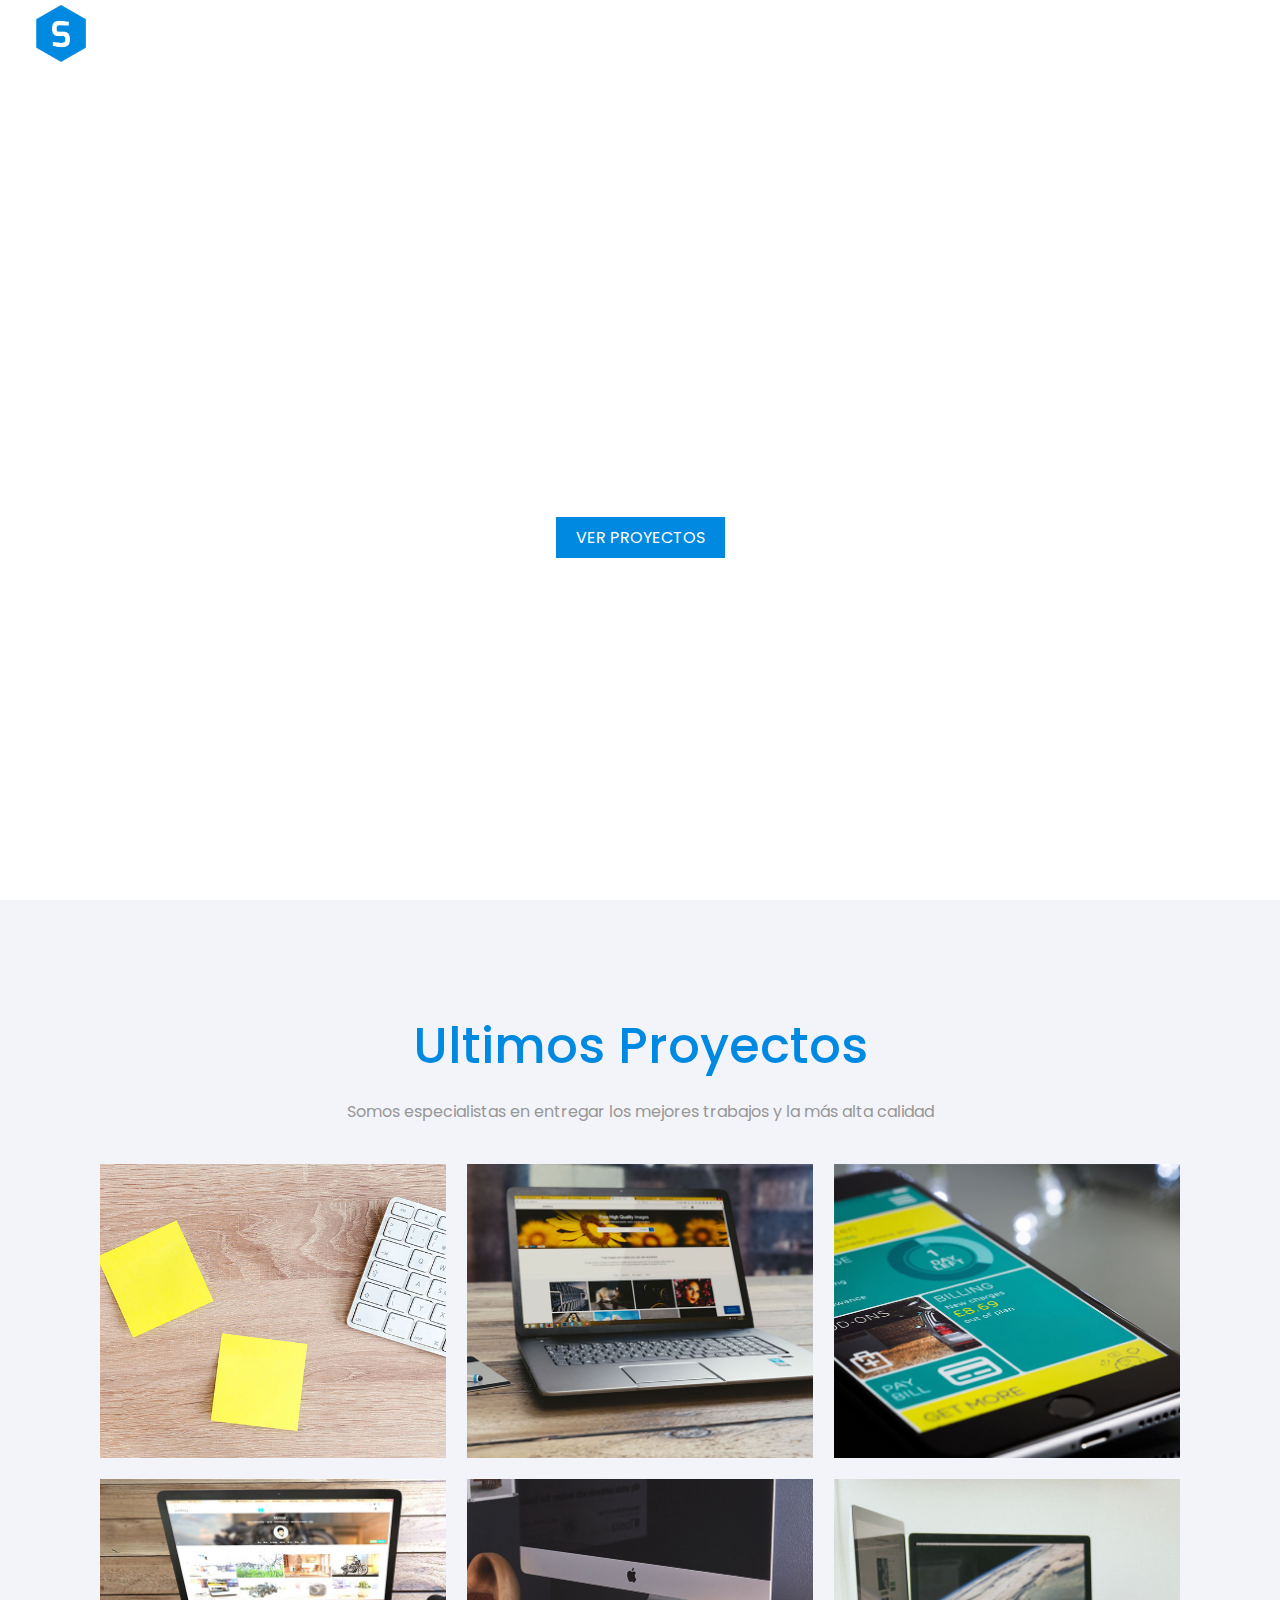
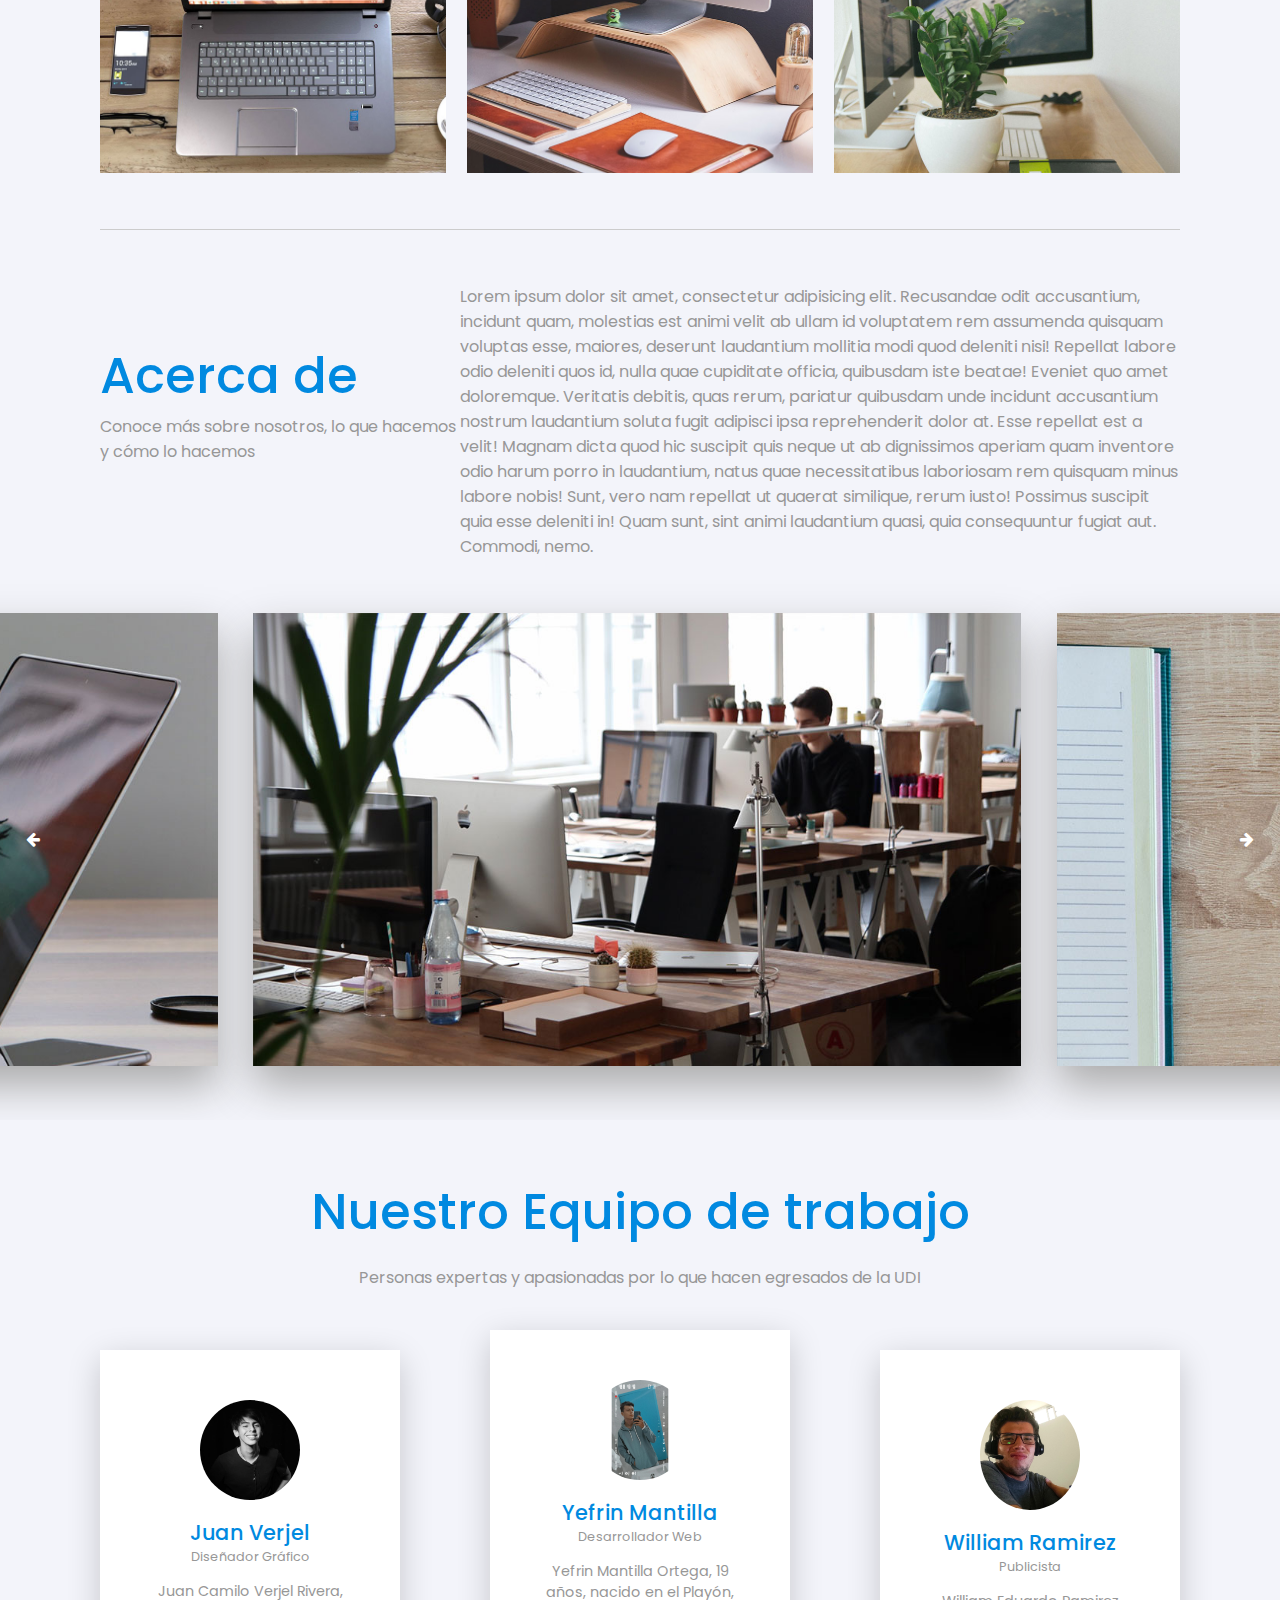
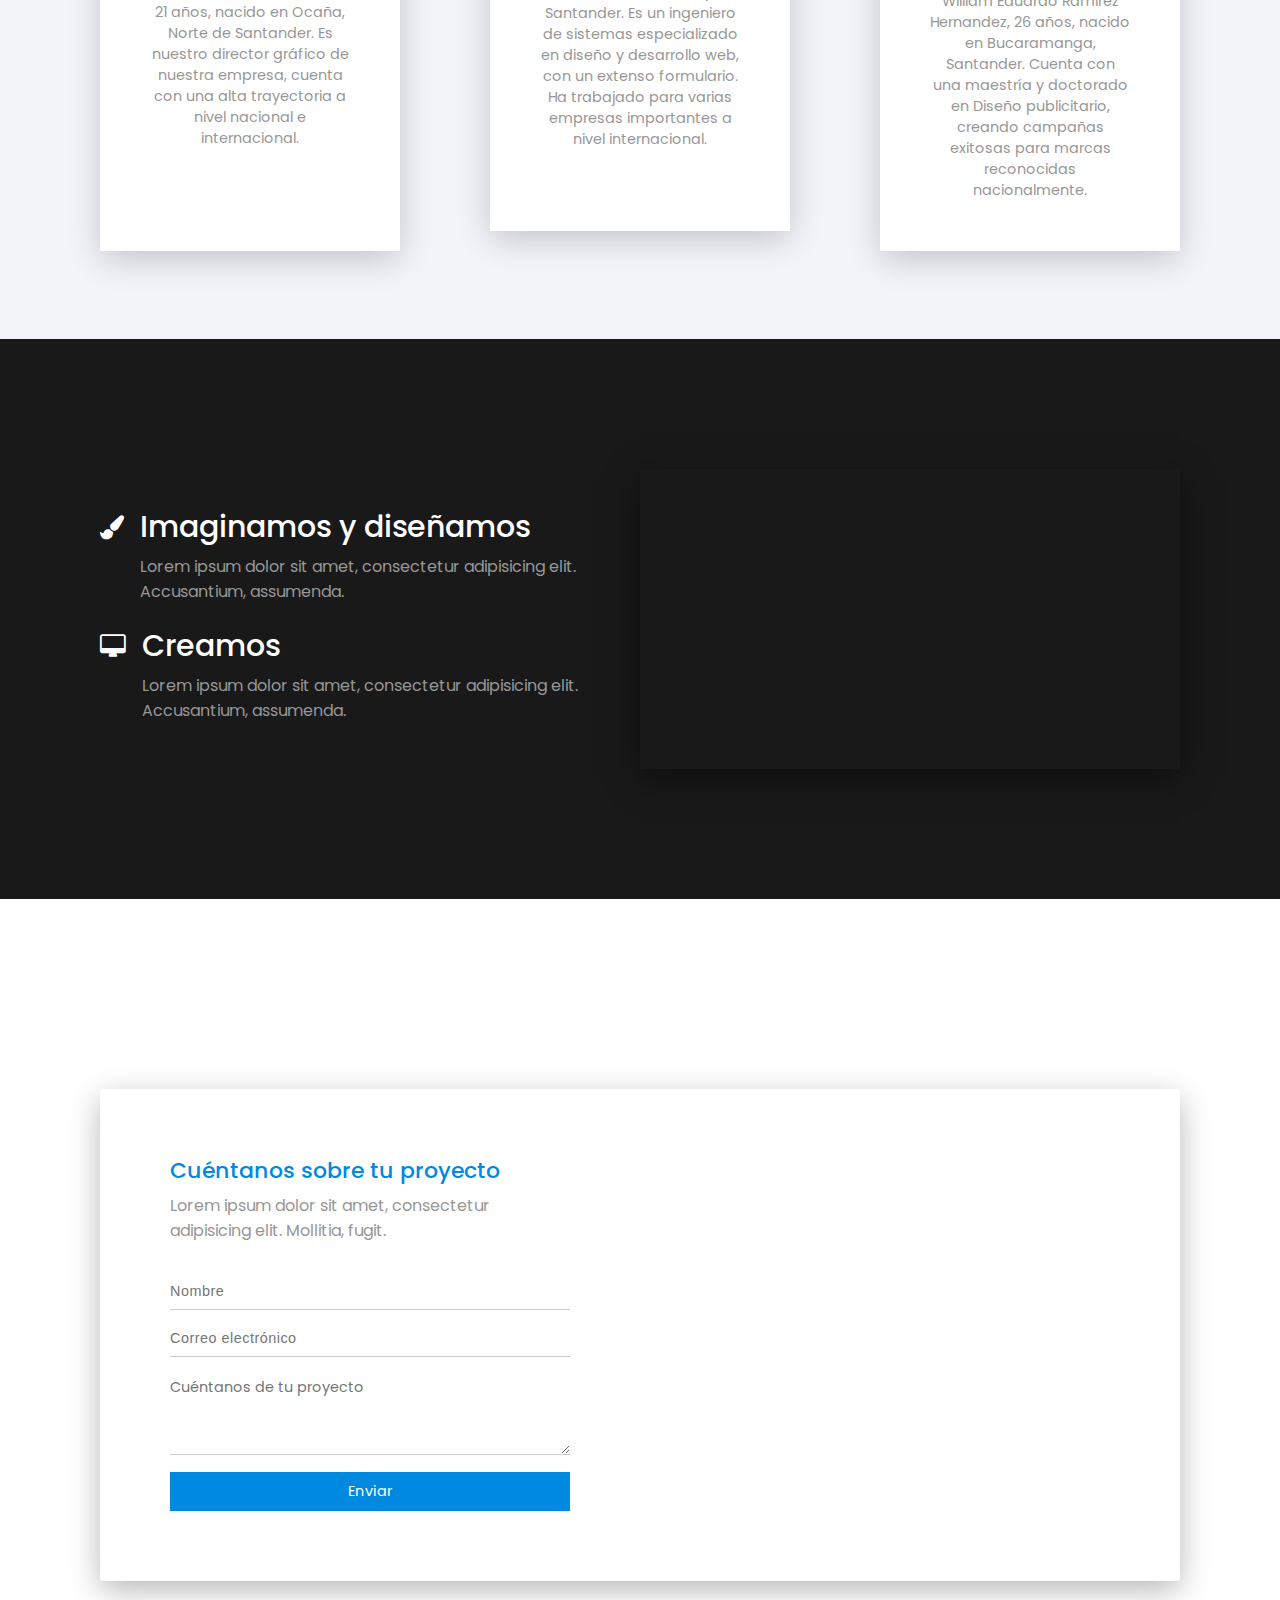
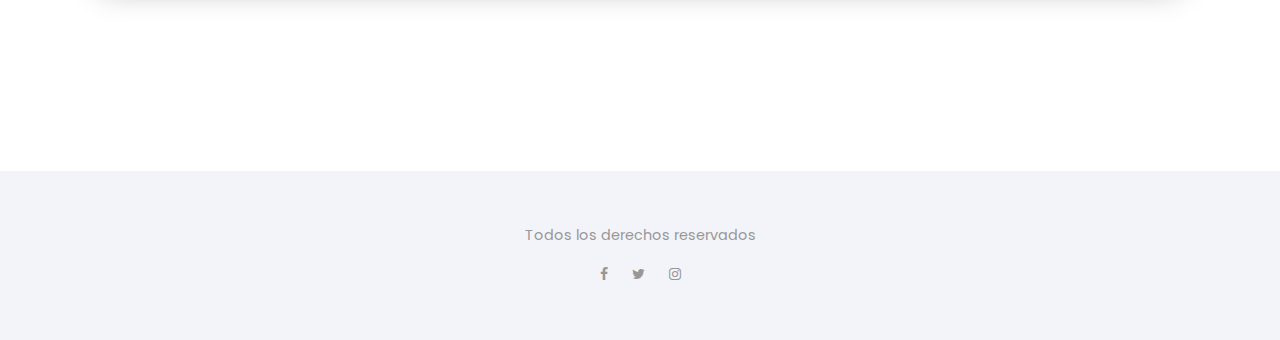
<file: index.html>
<!DOCTYPE html>
<html>
  <head>
    <meta charset="utf-8">
    <meta name="viewport" content="width=device-width, initial-scale=1.0, maximum-scale=1.0, minimum-scale=1.0, user-scalable=no">
    <title>MI PAGINA WEB</title>
    <link rel="stylesheet" href="css/font-awesome.min.css">
    <link href="https://fonts.googleapis.com/css?family=Poppins:300,400,500,700" rel="stylesheet">
    <link rel="stylesheet" href="css/main.css">
  </head>
  <body>

    <!-- Boton "Volver Arriba" -->
    <div class="btn-volver-arriba" id="btnVolverArriba">
      <a href="#" class="volver-arriba">
        <i class="fa fa-arrow-up" aria-hidden="true"></i>
      </a>
    </div>

    <!-- Encabezado -->
    <header>
      <!-- Versión móvil -->
      <div class="menu-mobile">
        <div class="barra">
          <a href="#" class="logo">
            <img src="img/logotipo.png" alt="Logo S - Design Studio">
          </a>
          <a href="#" id="btnMenu">
            <i class="fa fa-bars" aria-hidden="true"></i>
          </a>
        </div>
        <nav class="menu-principal">
          <a href="#" class="volver-arriba">INICIO</a>
          <a href="#proyectos" class="scroll-suave">PROYECTOS</a>
          <a href="#acercaDe" class="scroll-acercaDe">ACERCA DE</a>
          <a href="#equipo" class="scroll-equipo">NUESTRO EQUIPO</a>
          <a href="#contacto" class="scroll-suave">CONTACTO</a>
        </nav>
      </div>

      <!-- Versión escritorio -->
      <div class="menu-bar-pc">

        <a href="#" class="logo">
          <img src="img/logotipo.png" alt="Logo S - Design Studio">
        </a>

        <nav class="menu-principal">
          <a href="#" class="volver-arriba">INICIO</a>
          <a href="#proyectos" class="scroll-suave">PROYECTOS</a>
          <a href="#acercaDe" class="scroll-acercaDe">ACERCA DE</a>
          <a href="#equipo" class="scroll-equipo">NUESTRO EQUIPO</a>
          <a href="#contacto" class="scroll-suave">CONTACTO</a>
        </nav>

        <div class="top-redes">
          <a href="#">
            <i class="fa fa-facebook" aria-hidden="true"></i>
          </a>
          <a href="#">
            <i class="fa fa-twitter" aria-hidden="true"></i>
          </a>
          <a href="#">
            <i class="fa fa-instagram" aria-hidden="true"></i>
          </a>
        </div>

      </div>
    </header>

    <div class="fixed-header" id="fixedHeader">
      <a href="#"  class="logo">
        <img src="img/logotipo.png" alt="Logo S - Design Studio">
      </a>
      <nav class="menu-principal">
        <a href="#" class="volver-arriba">INICIO</a>
        <a href="#proyectos" class="scroll-suave">PROYECTOS</a>
        <a href="#acercaDe" class="scroll-acercaDe">ACERCA DE</a>
        <a href="#equipo" class="scroll-equipo">NUESTRO EQUIPO</a>
        <a href="#contacto" class="scroll-suave">CONTACTO</a>
      </nav>
      <div class="top-redes">
        <a href="#">
          <i class="fa fa-facebook" aria-hidden="true"></i>
        </a>
        <a href="#">
          <i class="fa fa-twitter" aria-hidden="true"></i>
        </a>
        <a href="#">
          <i class="fa fa-instagram" aria-hidden="true"></i>
        </a>
      </div>
    </div>

    <!-- Main -->
    <section class="main">
      <!-- Banner Principal -->
      <section class="banner-principal">
        <div class="banner" id="banner"></div>
        <div class="texto-banner">
          <h2>Siempre Innovando</h2>
          <h1>ESTUDIO DE DISEÑO</h1>
          <a href="#proyectos" class="scroll-suave">VER PROYECTOS</a>
        </div>
      </section>

      <!-- Proyectos -->
      <section class="proyectos" id="proyectos">
        <div class="contenedor">
          <div class="titulo-seccion">
            <h2>Ultimos Proyectos</h2>
            <p>Somos especialistas en entregar los mejores trabajos y la más alta calidad</p>
          </div>
          <div class="galeria-proyectos">
            <div class="proyecto">
              <img src="img/proyecto1.jpg" alt="Proyecto" class="imagen-proyecto">
            </div>
            <div class="proyecto">
              <img src="img/proyecto2.jpg" alt="Proyecto" class="imagen-proyecto">
            </div>
            <div class="proyecto">
              <img src="img/proyecto3.jpg" alt="Proyecto" class="imagen-proyecto">
            </div>
            <div class="proyecto">
              <img src="img/proyecto4.jpg" alt="Proyecto" class="imagen-proyecto">
            </div>
            <div class="proyecto">
              <img src="img/proyecto5.jpg" alt="Proyecto" class="imagen-proyecto">
            </div>
            <div class="proyecto">
              <img src="img/proyecto6.jpg" alt="Proyecto" class="imagen-proyecto">
            </div>
          </div>
        </div>
      </section>

      <!-- Acerca de -->
      <section class="acerca-de" id="acercaDe">
        <div class="contenedor">
          <div class="titulo-seccion">
            <h2>Acerca de</h2>
            <p>Conoce más sobre nosotros, lo que hacemos y cómo lo hacemos</p>
          </div>
          <div class="texto-acerca-de">
            <p>Lorem ipsum dolor sit amet, consectetur adipisicing elit. Recusandae odit accusantium, incidunt quam, molestias est animi velit ab ullam id voluptatem rem assumenda quisquam voluptas esse, maiores, deserunt laudantium mollitia modi quod deleniti nisi! Repellat labore odio deleniti quos id, nulla quae cupiditate officia, quibusdam iste beatae! Eveniet quo amet doloremque. Veritatis debitis, quas rerum, pariatur quibusdam unde incidunt accusantium nostrum laudantium soluta fugit adipisci ipsa reprehenderit dolor at. Esse repellat est a velit! Magnam dicta quod hic suscipit quis neque ut ab dignissimos aperiam quam inventore odio harum porro in laudantium, natus quae necessitatibus laboriosam rem quisquam minus labore nobis! Sunt, vero nam repellat ut quaerat similique, rerum iusto! Possimus suscipit quia esse deleniti in! Quam sunt, sint animi laudantium quasi, quia consequuntur fugiat aut. Commodi, nemo.</p>
          </div>
        </div>
      </section>

      <!-- Slider -->
      <section class="contenedor-slider">
        <div class="slider" id="slider">
          <div class="slide">
            <img src="img/slide1.jpg" alt="Slide">
          </div>
          <div class="slide">
            <img src="img/slide2.jpg" alt="Slide">
          </div>
          <div class="slide">
            <img src="img/slide3.jpg" alt="Slide">
          </div>
          <div class="slide">
            <img src="img/slide4.jpg" alt="Slide">
          </div>
        </div>
        <div class="btn-anterior" id="btnAnterior">
          <i class="fa fa-arrow-left" aria-hidden="true"></i>
        </div>
        <div class="btn-siguiente" id="btnSiguiente">
          <i class="fa fa-arrow-right" aria-hidden="true"></i>
        </div>
      </section>

      <!-- Nuestro equipo -->
      <section class="nuestro-equipo" id="equipo">
        <div class="contenedor">
          <div class="titulo-seccion">
            <h2>Nuestro Equipo de trabajo</h2>
            <p>Personas expertas y apasionadas por lo que hacen egresados de la UDI</p>
          </div>
          <div class="equipo">
            <div class="persona-equipo">
              <div class="foto">
                <img src="img/foto1.jpeg" alt="Persona">
              </div>
              <div class="texto">
                <h3>Juan Verjel</h3>
                <h4>Diseñador Gráfico</h4>
                <p>Juan Camilo Verjel Rivera, 21 años, nacido en Ocaña, Norte de Santander.
                Es nuestro director gráfico de nuestra empresa, cuenta con una alta trayectoria a nivel nacional
              e internacional.</p>
              </div>
            </div>
            <div class="persona-equipo">
              <div class="foto">
                <img src="img/foto2.jpeg" alt="Persona">
              </div>
              <div class="texto">
                <h3>Yefrin Mantilla</h3>
                <h4>Desarrollador Web</h4>
                <p>Yefrin Mantilla Ortega,
                19 años, nacido en el Playón, Santander. Es un ingeniero de sistemas especializado en diseño y desarrollo web, con un extenso formulario. Ha trabajado para varias empresas importantes a nivel internacional.</p>
              </div>
            </div>

            <div class="persona-equipo">
              <div class="foto">
                <img src="img/foto3.jpeg" alt="Persona">
              </div>
              <div class="texto">
                <h3>William Ramirez</h3>
                <h4>Publicista</h4>
                <p>William Eduardo Ramirez Hernandez,
                26 años, nacido en Bucaramanga, Santander. Cuenta con una maestría y doctorado en Diseño publicitario, creando campañas exitosas para marcas reconocidas nacionalmente.</p>
              </div>
            </div>

          </div>
        </div>
      </section>

      <!-- Seccion Información extra -->
      <section class="info-extra">
        <div class="contenedor">
          <div class="info">

            <div class="contenido-info">
              <div class="icono-info">
                <i class="fa fa-paint-brush" aria-hidden="true"></i>
              </div>
              <div class="texto-info">
                <h4>Imaginamos y diseñamos</h4>
                <p>Lorem ipsum dolor sit amet, consectetur adipisicing elit. Accusantium, assumenda.</p>
              </div>
            </div>

            <div class="contenido-info">
              <div class="icono-info">
                <i class="fa fa-desktop" aria-hidden="true"></i>
              </div>
              <div class="texto-info">
                <h4>Creamos</h4>
                <p>Lorem ipsum dolor sit amet, consectetur adipisicing elit. Accusantium, assumenda.</p>
              </div>
            </div>

          </div>
          <div class="foto">
          </div>
        </div>
      </section>

      <!-- Contacto -->
      <div class="contacto" id="contacto" data-parallax="scroll" data-image-src="img/bg-contacto.jpg">
        <div class="contenedor">
          <div class="contenedor-formulario">
            <div class="formulario" id="formulario">
              <h2>Cuéntanos sobre tu proyecto</h2>
              <p>Lorem ipsum dolor sit amet, consectetur adipisicing elit. Mollitia, fugit.</p>
              <form>
                <div>
                  <input type="text" name="nombre" placeholder="Nombre" id="nombre">
                  <p class="error">Por favor escribe tu nombre</p>
                </div>
                <div>
                  <input type="email" name="email" placeholder="Correo electrónico" id="email">
                  <p class="error">Por favor escribe tu correo</p>
                </div>
                <div>
                  <textarea name="mensaje" placeholder="Cuéntanos de tu proyecto" id="mensaje"></textarea>
                  <p class="error">Por favor escribe tu mensaje</p>
                </div>
                <div>
                  <input type="submit" name="enviar" value="Enviar">
                </div>
              </form>
            </div>

            <div class="foto">

            </div>
          </div>
        </div>
      </div>

    </section>

    <!-- Pie de página -->
    <footer>
      <div class="copy">
        <p>Todos los derechos reservados</p>
      </div>
      <div class="footer-redes">
        <a href="#">
          <i class="fa fa-facebook" aria-hidden="true"></i>
        </a>
        <a href="#">
          <i class="fa fa-twitter" aria-hidden="true"></i>
        </a>
        <a href="#">
          <i class="fa fa-instagram" aria-hidden="true"></i>
        </a>
      </div>
    </footer>

    <script src="js/jquery.min.js"></script>
    <!-- <script src="js/banner.js"></script> -->
    <script src="js/stickyHeader.js"></script>
    <script src="js/scrollSuave.js"></script>
    <script src="js/modal.js"></script>
    <script src="js/slider.js"></script>
    <!-- <script src="js/bgParallax.js"></script> -->
    <script src="js/validacion.js"></script>
    <script src="js/menuMobile.js"></script>


    <script src="js/parallax.min.js"></script>
    <!-- Buscar:
    t(e).on("ready.px.parallax.data-api",function(){t('[data-parallax="scroll"]').parallax()})}

    Reemplazar por:
    t(function(){t('[data-parallax="scroll"]').parallax()})} -->
    <script src="js/prefixfree.min.js"></script>

  </body>
</html>
</file>
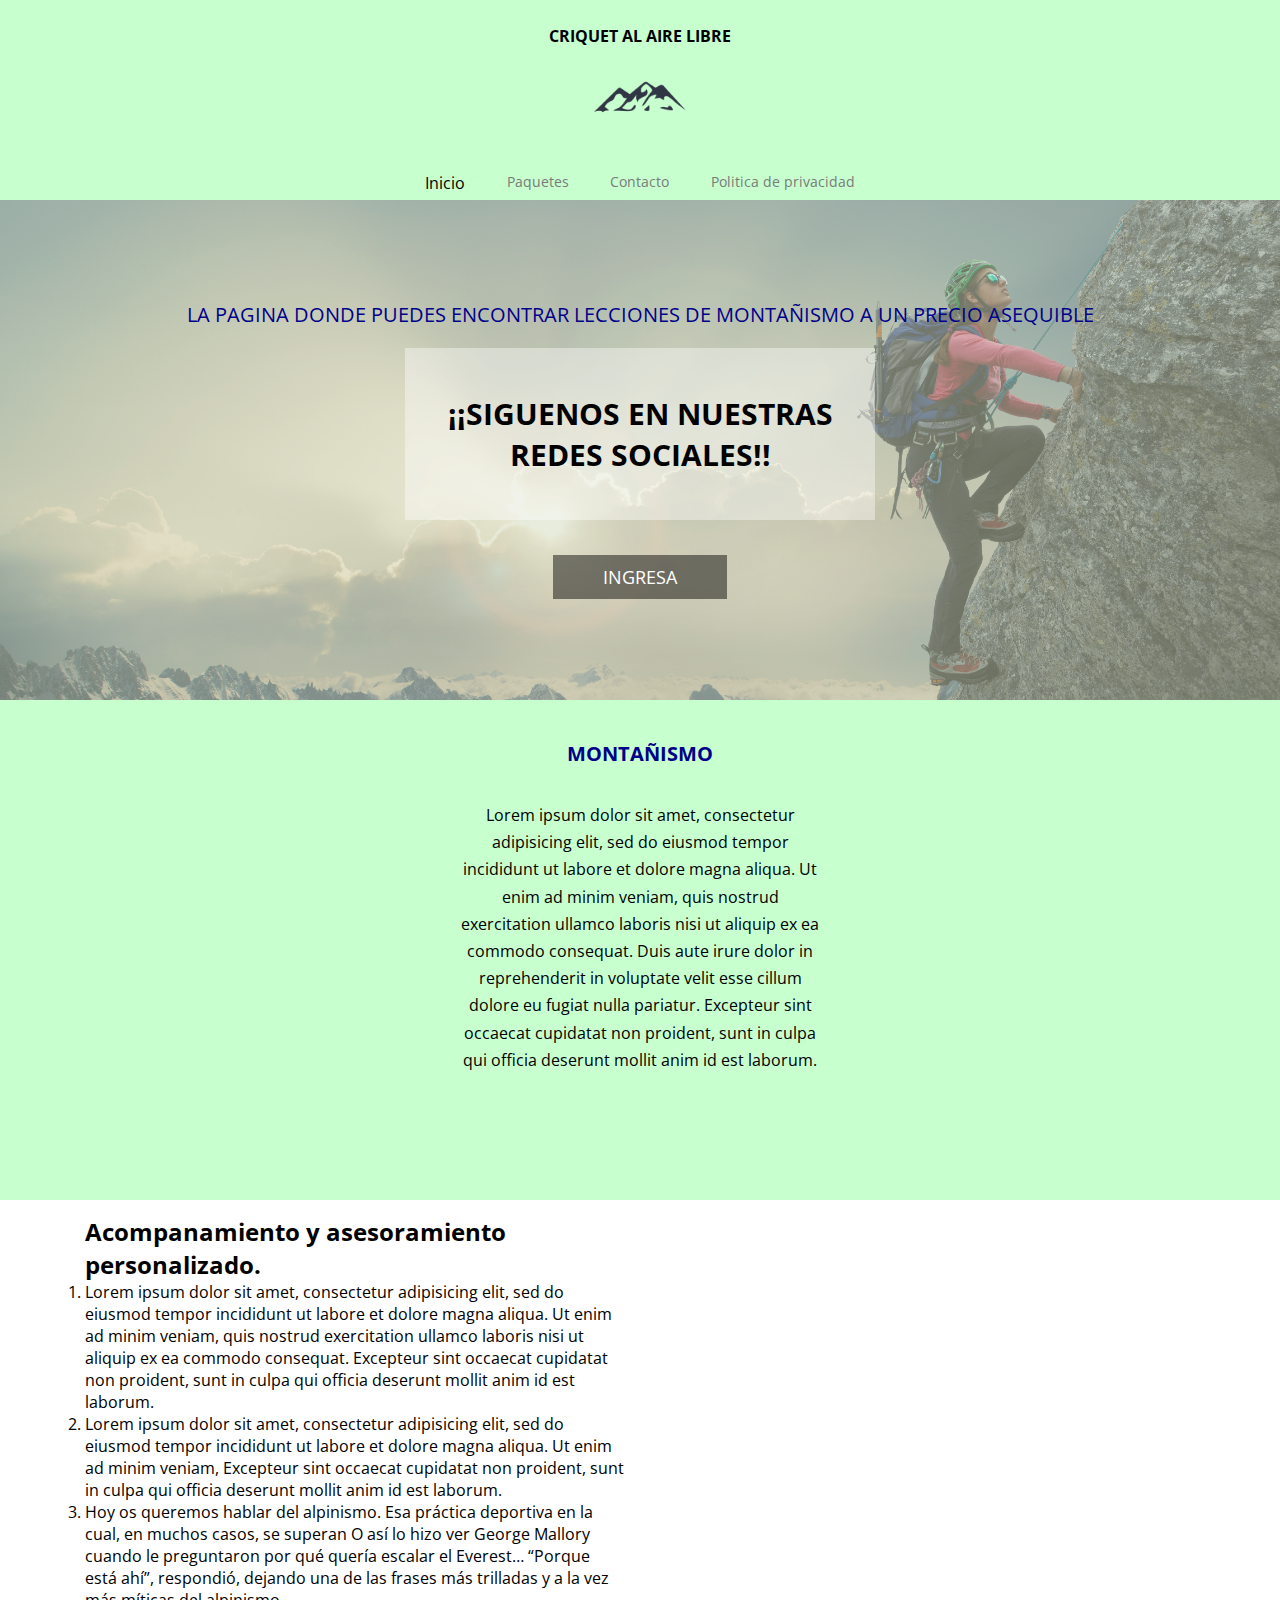
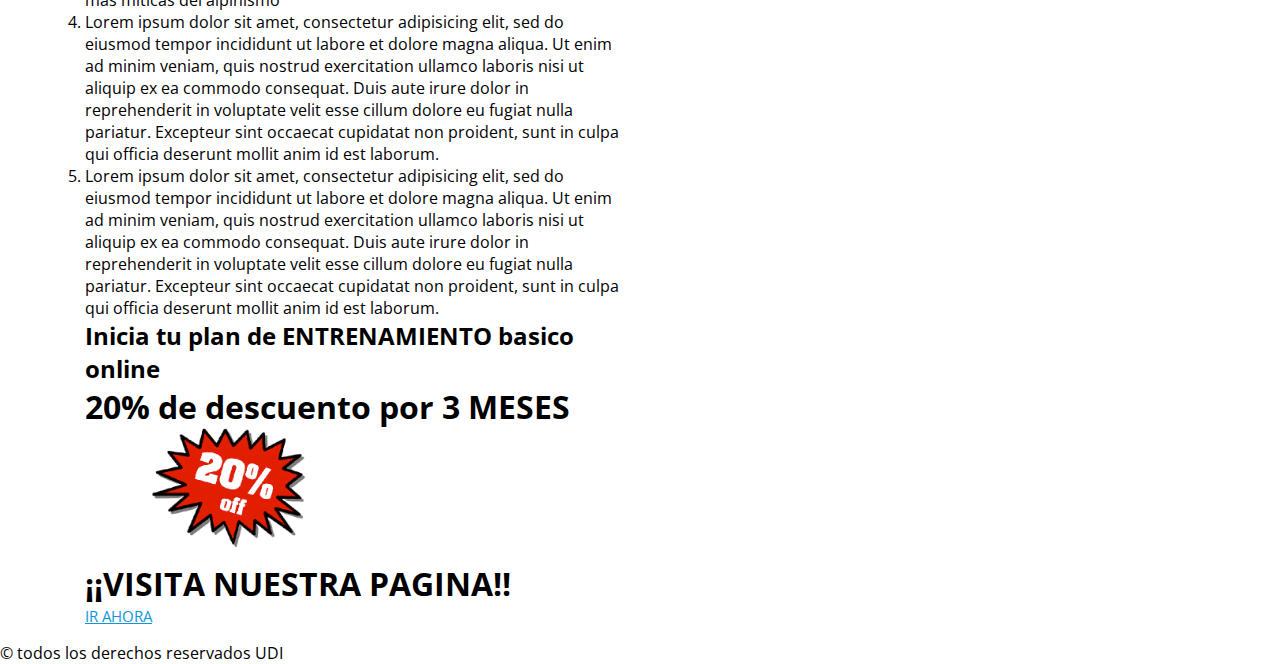
<file: parcial html/index.html>
<!DOCTYPE html>
<html>
  <head>
    <meta charset="utf-8">
    <meta name="viewport" content="width=device-width, initial-scale=1.0, maximum-scale=1.0, minimum-scale=1.0, user-scalable=no">
    <title>Mi sitio PARCIAL</title>
    <link href="https://fonts.googleapis.com/css?family=Open+Sans:400,700" rel="stylesheet">
    <link rel="stylesheet" href="css/estilos.css">
    <script type="text/javascript" src="js/prefixfree.min.js"></script>
  </head>
  <body>
    <!-- Encabezado -->
    <header>
      <div class="contenedor">
        <div class="logos">
          <h4>CRIQUET AL AIRE LIBRE</h4>
          <img src="img/logos.png" alt="logos">
        </div>
        <nav class="menu"
        <a href="#"> Inicio</a>
        <a href=Paquetes.html> Paquetes</a>
        <a href="Contacto.html"> Contacto</a>
        <a href="Politica de privacidad.html"> Politica de privacidad</a>

      </nav>
    </div>
  </header>

  <!-- Banner Principal -->
  <section class="banner">
    <div>
      <div class="contenedor llamada-accion">
        <p>la pagina donde puedes encontrar lecciones de MONTAÑISMO a un precio asequible</P>
          <h2>¡¡SIGUENOS EN NUESTRAS REDES SOCIALES!!</h2>
          <a href="#">INGRESA</a>
        </div>
      </div>
    </section>

    <!-- Seccion de Bienvenida -->
    <section class="Bienvenida">
      <div class="contenedor">
        <h3>MONTAÑISMO</h3>
        <p>Lorem ipsum dolor sit amet, consectetur adipisicing elit, sed do eiusmod tempor incididunt ut labore et dolore magna aliqua.
          Ut enim ad minim veniam, quis nostrud exercitation ullamco laboris nisi ut aliquip ex ea commodo consequat.
          Duis aute irure dolor in reprehenderit in voluptate velit esse cillum dolore eu fugiat nulla pariatur.
          Excepteur sint occaecat cupidatat non proident, sunt in culpa qui officia deserunt mollit anim id est laborum.</p>
        </div>
      </section>

      <!-- Seccion de asesoramiento -->
      <section class="Acompanamiento y asesoramiento personalizado.">
        <div class="contenedor">
        <div class="foto equipo">
        </div>
        <div class="conocenos">
          <h2>Acompanamiento y asesoramiento personalizado.</h2>
<ul>
  <ol>
     <li>Lorem ipsum dolor sit amet, consectetur adipisicing elit, sed do eiusmod tempor incididunt ut labore et dolore magna aliqua.
       Ut enim ad minim veniam, quis nostrud exercitation ullamco laboris nisi ut aliquip ex ea commodo consequat.

        Excepteur sint occaecat cupidatat non proident, sunt in culpa qui officia deserunt mollit anim id est laborum.
      </li>

     <li>Lorem ipsum dolor sit amet, consectetur adipisicing elit, sed do eiusmod tempor incididunt ut labore et dolore magna aliqua.
       Ut enim ad minim veniam,

        Excepteur sint occaecat cupidatat non proident, sunt in culpa qui officia deserunt mollit anim id est laborum.
      </li>

     <li>Hoy os queremos hablar del alpinismo. Esa práctica deportiva en la cual, en muchos casos,
       se superan

        O así lo hizo ver George Mallory cuando le preguntaron por qué quería escalar el Everest…
        “Porque está ahí”, respondió, dejando una de las frases más trilladas y a la vez más míticas del alpinismo
      </li>

     <li>Lorem ipsum dolor sit amet, consectetur adipisicing elit, sed do eiusmod tempor incididunt ut labore et dolore magna aliqua.
       Ut enim ad minim veniam, quis nostrud exercitation ullamco laboris nisi ut aliquip ex ea commodo consequat.
       Duis aute irure dolor in reprehenderit in voluptate velit esse cillum dolore eu fugiat nulla pariatur.
        Excepteur sint occaecat cupidatat non proident, sunt in culpa qui officia deserunt mollit anim id est laborum.
      </li>

     <li>Lorem ipsum dolor sit amet, consectetur adipisicing elit, sed do eiusmod tempor incididunt ut labore et dolore magna aliqua.
       Ut enim ad minim veniam, quis nostrud exercitation ullamco laboris nisi ut aliquip ex ea commodo consequat.
       Duis aute irure dolor in reprehenderit in voluptate velit esse cillum dolore eu fugiat nulla pariatur.
        Excepteur sint occaecat cupidatat non proident, sunt in culpa qui officia deserunt mollit anim id est laborum.</li>
</ul>
  <h2>Inicia tu plan de ENTRENAMIENTO basico online</h2>
  <h1>20% de descuento por 3 MESES</h1>
<img src="img/descuento.png" width="300" alt="descuento">
<h1>¡¡VISITA NUESTRA PAGINA!!</h1>
<a href="Paquetes.html">IR AHORA </a>
        </div>
      </div>
    </section>

            </div>
          </div>
        </div>
        <div class="bottom-footer">
          <p>&copy; todos los derechos reservados UDI</p>
        </div>
      </footer>








  </body>
</html>
</file>
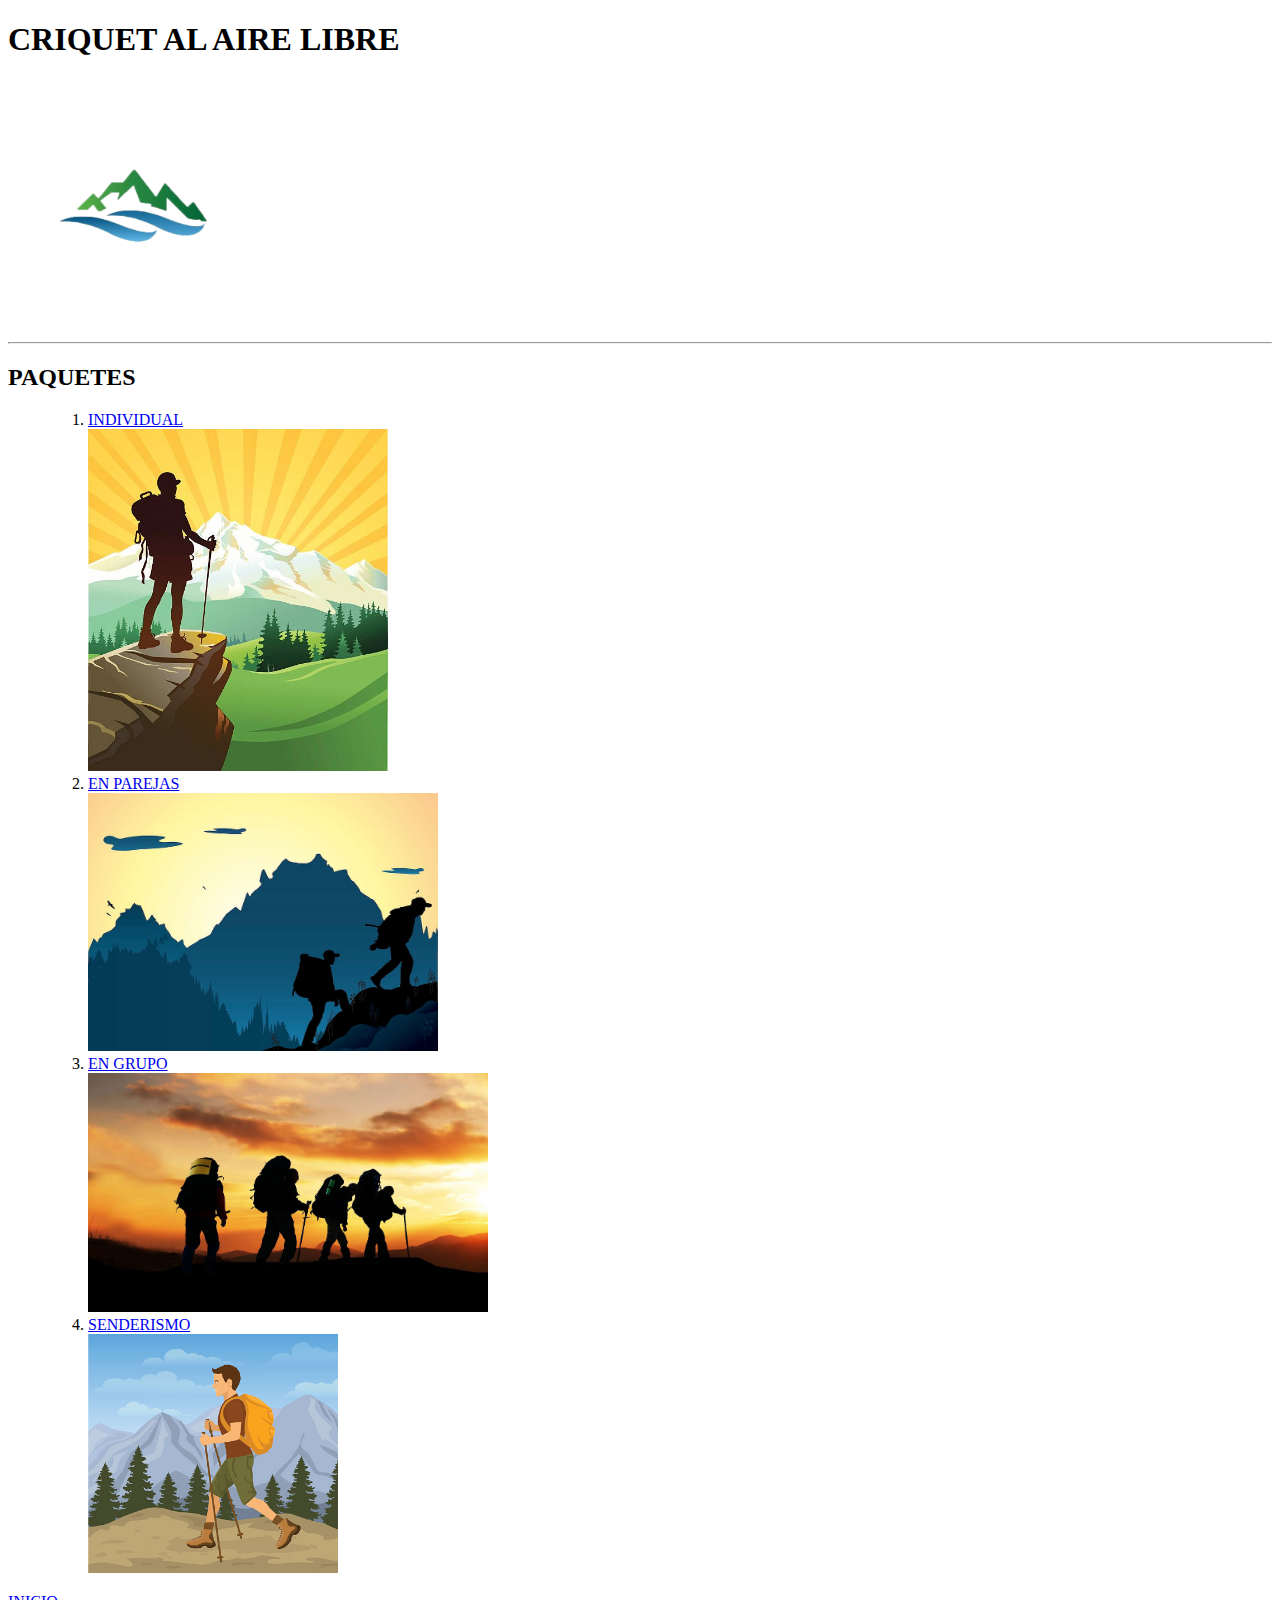
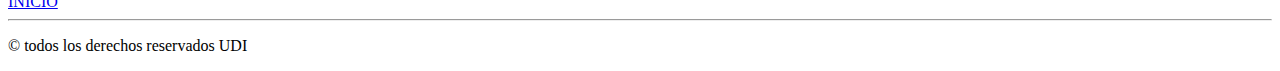
<file: LANDING PEICH/Paquetes.html>
<!DOCTYPE html>
<h1>CRIQUET AL AIRE LIBRE</h1>
<section class="Paquetes">
    <img src="img/logo.png" width="250" alt="logo">

  <div class="Paquetes">
    <hr>
    <h2>PAQUETES</h2>
     <ul>
       <ol>
       <li><a href="#">INDIVIDUAL</a></li>
       <img src="img/solo.jpg" width="300" alt="solo">

       <li><a href="#">EN PAREJAS</a></li>
       <img src="img/grupo.jpg" width="350" alt="logos">

       <li><a href="#">EN GRUPO</a></li>
       <img src="img/moar.jpg" width="400" alt="moar">

       <li> <a href="#">SENDERISMO</li>
       <img src="img/senderismo.jpg" width="250" alt="senderismo">
       </ol>
        </ul>
      </div>

    <a href="index.html">INICIO</a>

    <div class="bottom-footer">
      <hr>
       <p>&copy; todos los derechos reservados UDI</p>
     </div>

  </div>
</section>

</body>
</html>
</file>
<file: css/main.css>
*{
  margin: 0;
  padding: 0;
  box-sizing: border-box;
}

body{
  font-family: 'Poppins', sans-serif;
  font-size: 16px;
}

.contenedor{
  width: 90%;
  max-width: 1080px;
  margin: 0 auto;
}

.titulo-seccion{
  text-align: center;
  margin-bottom: 40px;
}

.titulo-seccion h2{
  color: #0089E0;
  font-size: 3.125rem;
  margin-bottom: 15px;
  font-weight: 500;
}

.titulo-seccion p{
  color: #979797;
  font-size: 1rem;
  font-weight: 400;
}

/*Boton Volver Arriba*/
.btn-volver-arriba{
  display: inline-block;
  width: 40px;
  height: 40px;
  background: rgba(0,0,0,0.5);
  border-radius: 30%;
  position: fixed;
  bottom: 20px;
  right: 20px;
  z-index: 99999;
  margin-right: -60px;
  transition: all .4s ease;
}

.btn-volver-arriba a{
  display: inline-block;
  width: 100%;
  height: 100%;
  border-radius: 30%;
  text-align: center;
}

.btn-volver-arriba a i{
  font-size: 1rem;
  color: #fff;
  line-height: 40px;
}

/* ------ ENCABEZADO ------ */

.menu-bar-pc{
  width: 100%;
  min-height: 68px;
  border-bottom: 1px solid rgba(255,255,255, 0.15);
  padding: 0 36px;
  background: transparent;
  display: flex;
  flex-direction: row;
  justify-content: space-between;
  align-items: center;
  position: relative;
  z-index: 100;
}

.logo{
  display: inline-block;
  width: 50px;
}

.logo img{
  width: 100%;
  vertical-align: top;
}

.menu-principal a, .top-redes a{
  display: inline-block;
  padding: 0 10px;
  color: #fff;
  text-decoration: none;
  font-weight: 500;
  font-size: 0.876rem;
  letter-spacing: 0;
  line-height: 1.5em;
  transition: all .3s ease;
}

.menu-principal a:last-child, .top-redes a:last-child{
  padding-right: 0;
}

.top-redes a i{
  font-size: 1rem;
}

.menu-principal a:hover, .top-redes a:hover{
  color: #0089E0;
}

.fixed-header{
  width: 100%;
  min-height: 68px;
  border-bottom: 1px solid rgba(204,204,204,0.5);
  padding: 0 36px;
  background: #fff;
  display: flex;
  flex-direction: row;
  justify-content: space-between;
  align-items: center;
  position: fixed;
  top: 0;
  z-index: 100;
  transition: all .4s ease;
  margin-top: -68px;
}

.fixed-header .menu-principal a, .fixed-header .top-redes a{
  color: #444444;
}

.fixed-header .menu-principal a:hover, .top-redes a:hover{
  color: #0089E0;
}

/*Mobile menu*/
.menu-mobile{
  display: none;
}

/* ------ MAIN ------ */

/*Banner principal*/

.main{
  width: 100%;
  margin-top: -68px;
}

.main .banner-principal{
  width: 100%;
  position: relative;
}

.main .banner-principal .banner{
  width: 100%;
  height: 100vh;
  background-image: url("http://design-studio2.surge.sh/css/../img/banner.jpg");
  background-repeat: no-repeat;
  background-position: center;
  background-size: cover;
  background-attachment: fixed;
}

.main .banner-principal .texto-banner{
  display: inline-block;
  width: 90%;
  position: absolute;
  top: 50%;
  left: 50%;
  transform: translate(-50%, -50%);
  text-align: center;
}

.main .banner-principal .texto-banner h2{
  font-weight: 300;
  color: #fff;
  margin-bottom: 20px;
}

.main .banner-principal .texto-banner h1{
  font-size: 6.0625rem;
  font-weight: 700;
  line-height: 90px;
  color: #fff;
  margin-bottom: 30px;
}

.main .banner-principal .texto-banner a{
  text-decoration: none;
  display: inline-block;
  padding: 8px 20px;
  background: #0089E0;
  color: #fff;
  transition: all .7s ease;
}

.main .banner-principal .texto-banner a:hover{
  background: #fff;
  color: #0089E0;
}

/*Proyectos*/

.main .proyectos{
  background: #F3F4FA;
  padding: 108px 0 54px 0;
}

.main .proyectos .galeria-proyectos{
  display: flex;
  flex-direction: row;
  flex-wrap: wrap;
  justify-content: space-between;
  padding-bottom: 34px;
  border-bottom: 1px solid #ccc;
}

.main .proyectos .galeria-proyectos .proyecto{
  width: 32%;
  margin-bottom: 2%;
  cursor: pointer;
}

.main .proyectos .galeria-proyectos .proyecto img{
  width: 100%;
  vertical-align: top;
}

/*Modal fotos proyectos*/
.modal{
  position: fixed;
  width: 100%;
  height: 100vh;
  top: 0;
  left: 0;
  background: rgba(0,0,0,0.8);
  z-index: 9999999999;

  display: flex;
  justify-content: center;
  align-items: center;
}

.modal img{
  width: 90%;
  max-width: 600px;
}

.modal .btn-cerrar{
  position: fixed;
  width: 50px;
  height: 50px;
  top: 20px;
  right: 20px;
  background: #0089E0;
  text-align: center;
  cursor: pointer;
}

.modal .btn-cerrar i{
  color: #fff;
  font-size: 1rem;
  line-height: 50px;
}

/*Acerca de*/

.main .acerca-de{
  background: #F3F4FA;
}

.main .acerca-de .contenedor{
  display: flex;
  flex-direction: row;
  flex-wrap: wrap;
  align-items: center;
}

.main .acerca-de .contenedor .titulo-seccion{
  width: 33.33%;
  text-align: left;
}

.main .acerca-de .contenedor .titulo-seccion h2{
  margin-bottom: 0;
}

.main .acerca-de .texto-acerca-de{
  width: 66.66%;
  text-align: left;
}

.main .acerca-de .texto-acerca-de p{
  color: #979797;
  font-size: 1rem;
  font-weight: 400;
}

/*Slider*/

.main .contenedor-slider{
  width: 100%;
  overflow: hidden;
  background: #F3F4FA;
  padding: 54px 0;
  position: relative;
}

.main .contenedor-slider .slider{
  width: 400%;
  display: flex;
}

.main .contenedor-slider .slider .slide{
  width: 15%;
  max-width: 950px;
  margin-right: 0.7%;
  box-shadow: 0px 20px 40px #aaa;
}

.main .contenedor-slider .slider .slide img{
  width: 100%;
  vertical-align: top;
}

.main .contenedor-slider .btn-anterior, .main .contenedor-slider .btn-siguiente{
  display: inline-block;
  cursor: pointer;
  position: absolute;
  top:50%;
  transform: translateY(-50%);
}

.main .contenedor-slider .btn-anterior{
  left: 2%;
}

.main .contenedor-slider .btn-siguiente{
  right: 2%;
}

.main .contenedor-slider .btn-anterior i, .main .contenedor-slider .btn-siguiente i{
  color: #fff;
}

.main .contenedor-slider .btn-anterior i:hover, .main .contenedor-slider .btn-siguiente i:hover{
  color: #0089E0;
}

/*Nuestro equipo*/

.main .nuestro-equipo{
  background: #F3F4FA;
  padding-top: 54px;
  padding-bottom: 108px;
}

.main .nuestro-equipo .equipo{
  display: flex;
  flex-direction: row;
  flex-wrap: wrap;
  justify-content: space-between;
}

.main .nuestro-equipo .equipo .persona-equipo{
  background: #fff;
  padding: 50px;
  width: 100%;
  max-width: 300px;
  box-shadow: 0px 9px 32px -1px rgba(0,0,0,0.2);
  text-align: center;
}

.main .nuestro-equipo .equipo .persona-equipo:first-child, .main .nuestro-equipo .equipo .persona-equipo:last-child{
  position: relative;
  top: 20px;
}

.main .nuestro-equipo .equipo .persona-equipo .foto{
  width: 50%;
  max-width: 100px;
  display: inline-block;
  margin-bottom: 10px;
}

.main .nuestro-equipo .equipo .persona-equipo .foto img{
  width: 100%;
  border-radius: 100%;
}

.main .nuestro-equipo .equipo .persona-equipo .texto h3{
  font-size: 1.3rem;
  font-weight: 500;
  color: #0089E0;
}

.main .nuestro-equipo .equipo .persona-equipo .texto h4{
  color: #979797;
  font-size: 0.8rem;
  font-weight: 400;
  margin-bottom: 15px;
}

.main .nuestro-equipo .equipo .persona-equipo .texto p{
  color: #979797;
  font-size: 0.9rem;
  font-weight: 400;
}

/*Sección información extra*/

.main .info-extra{
  background: #191919;
  padding: 130px 0;
}

.main .info-extra .contenedor{
  display: flex;
  flex-direction: row;
  flex-wrap: wrap;
  align-items: center;
}

.main .info-extra .contenedor .info{
  width: 50%;
}

.main .info-extra .contenedor .info .contenido-info{
  display: flex;
  flex-direction: row;
  flex-wrap: nowrap;
  justify-content: center;
}

.main .info-extra .contenedor .info .contenido-info:first-child{
  margin-bottom: 30px;
}

.main .info-extra .contenedor .info .contenido-info .icono-info{
  width: 5%;
}

.main .info-extra .contenedor .info .contenido-info .icono-info i{
  font-size: 1.5rem;
  color: #fff;
}

.main .info-extra .contenedor .info .contenido-info .texto-info{
  margin-left: 3%;
}

.main .info-extra .contenedor .info .contenido-info .texto-info h4{
  font-size: 1.875rem;
  line-height: 24px;
  color: #fff;
  font-weight: 500;
  margin-bottom: 15px;
}

.main .info-extra .contenedor .info .contenido-info .texto-info p{
  color: #979797;
  font-size: 1rem;
  font-weight: 400;
}

.main .info-extra .contenedor .foto{
  width: 50%;
  height: 300px;
  box-shadow: 0px 9px 32px -1px rgba(0,0,0,0.5);
  background-image: url("http://design-studio2.surge.sh/css/../img/info-foto.jpg");
  background-position: center;
  background-size: cover;
}

/*Contacto*/

.main .contacto{
  padding: 190px 0;
  /*background-image: url("http://design-studio2.surge.sh/css/../img/bg-contacto.jpg");
  background-size: cover;
  background-repeat: no-repeat;
  background-attachment: fixed;*/
}

.main .contacto .contenedor-formulario{
  background: #fff;
  min-height: 485px;
  border-radius: 3px;
  box-shadow: 0px 9px 32px -1px rgba(0,0,0,0.3);
  display: flex;
  justify-content: space-between;
}

.main .contacto .contenedor-formulario .formulario{
  width: 50%;
  padding: 70px;
}

.main .contacto .contenedor-formulario .formulario h2{
  font-size: 1.375rem;
  line-height: 24px;
  color: #0089E0;
  font-weight: 500;
  margin-bottom: 10px;
}

.main .contacto .contenedor-formulario .formulario p{
  color: #979797;
  font-size: 1rem;
  font-weight: 400;
  margin-bottom: 30px;
}

.main .contacto .contenedor-formulario .formulario form input[type="text"], .main .contacto .contenedor-formulario .formulario form input[type="email"]{
  border: none;
  border-bottom: 1px solid #ccc;
  padding: 10px 0;
  outline: none;
  width: 100%;
  margin-bottom: 10px;
  color: #979797;
  font-size: 0.9rem;
  font-weight: 400;
  letter-spacing: 0.5px;
}

.main .contacto .contenedor-formulario .formulario form textarea{
  border: none;
  border-bottom: 1px solid #ccc;
  padding: 10px 0;
  outline: none;
  width: 100%;
  max-width: 100%;
  max-height: 88px;
  min-height: 88px;
  color: #979797;
  margin-bottom: 10px;
  font-size: 0.9rem;
  font-weight: 400;
  font-family: 'Poppins', sans-serif;
  letter-spacing: 0;
}

.main .contacto .contenedor-formulario .formulario form input[type="submit"]{
  width: 100%;
  border: none;
  border: 1px solid #0089E0;
  padding: 8px;
  background: #0089E0;
  color: #fff;
  font-size: 0.9rem;
  font-family: 'Poppins', sans-serif;
  letter-spacing: 0.5px;
  cursor: pointer;
  transition: all .7s ease;
}

.main .contacto .contenedor-formulario .formulario form input[type="submit"]:hover{
  background: #fff;
  color: #0089E0;
}

.main .contacto .contenedor-formulario .foto{
  width: 50%;
  background-image: url("http://design-studio2.surge.sh/css/../img/foto-contacto.jpg");
  background-size: cover;
}

/*Validacion formulario*/

.main .contacto .contenedor-formulario .formulario form .error{
  display: none;
  color: #ff8c8c;
  font-size: 12px;
  margin-top: -10px;
  margin-bottom: 10px;
}

/* ------ PIE DE PÁGINA ------ */

footer{
  background: #f3f4fa;
  padding: 54px 0;
  text-align: center;
}

footer .copy{
  color: #979797;
  font-size: 0.9rem;
  font-weight: 400;
  margin-bottom: 15px;
}

footer .footer-redes a{
  display: inline-block;
  padding: 0 10px;
  color: #979797;
  text-decoration: none;
  font-weight: 500;
  font-size: 0.875rem;
  letter-spacing: 0;
  line-height: 1.5em;
  transition: all .3s ease;
}

footer .footer-redes a:hover{
  color: #0089E0;
}


/* ----- MEDIA QUERIES ----- */

@media screen and (max-width:1040px){
  /*Nuestro equipo*/
  .main .nuestro-equipo .titulo-seccion{
    margin-bottom: 60px;
  }
  .main .nuestro-equipo .equipo .persona-equipo{
    max-width: 100%;
    display: flex;
    flex-direction: row;
    justify-content: center;
    text-align: left;
  }
  .main .nuestro-equipo .equipo .persona-equipo:first-child{
    top: -20px;
  }
  .main .nuestro-equipo .equipo .persona-equipo .foto{
    margin-right: 20px;
  }

  /*Sección información extra*/
  .main .info-extra .contenedor .info{
    width: 100%;
  }
  .main .info-extra .contenedor .foto{
    display: none;
  }
}

@media screen and (max-width: 900px){
  /*Encabezado*/
  .menu-bar-pc{
    display: none;
  }

  .menu-mobile{
    display: block;
    width: 100%;
    padding: 5px 18px;
    background: #fff;
    color: #444444;
    position: fixed;
    top: 0;
    left: 0;
    z-index: 100;
  }
  .menu-mobile .barra{
    display: flex;
    justify-content: space-between;
    align-items: center;
  }
  .menu-mobile .barra .logo{
    width: 40px;
  }
  .menu-mobile .barra a i{
    font-size: 1.4rem;
    color: #444444;
  }

  .menu-mobile .menu-principal{
    width: 80%;
    display: block;
    position: fixed;
    top: 56px;
    left: -100%;
    border-bottom: 1px solid rgba(204,204,204,0.5);
    border-right: 1px solid rgba(204,204,204,0.5);
    box-shadow: 0px 1px 5px -1px rgba(0,0,0,0.2);
    background: #fff;
    text-align: center;
  }

  .menu-mobile .menu-principal a{
    display: block;
    padding: 10px;
    color: #444444;
    border-bottom: 1px solid rgba(204,204,204,0.5);
  }

  .menu-mobile .menu-principal a:hover{
    background: #f7f7f7;
  }
  .fixed-header{
    display: none;
  }

  /*Main*/
  .main{
    margin-top: 0;
  }

  /*Acerca de*/
  .main .acerca-de .contenedor .titulo-seccion, .main .acerca-de .contenedor .texto-acerca-de{
    width: 100%;
    text-align: center;
  }

  /*Contacto*/
  .main .contacto .contenedor-formulario .formulario{
    width: 100%;
    text-align: center;
  }

  .main .contacto .contenedor-formulario .foto{
    display: none;
  }

  .main .contacto .contenedor-formulario .formulario form input[type="text"], .main .contacto .contenedor-formulario .formulario form input[type="email"], .main .contacto .contenedor-formulario .formulario form textarea{
    text-align: center;
  }

}

@media screen and (max-width:550px){
  /*Banner principal*/
  .main .banner-principal .texto-banner h1{
    font-size: 4rem;
  }
  /*Titulo secciones*/
  .titulo-seccion h2{
    font-size: 2.125rem;
  }
  /*Proyectos*/
  .main .proyectos .galeria-proyectos .proyecto{
    width: 49%;
  }
  /*Nuestro equipo*/
  .main .nuestro-equipo .equipo .persona-equipo{
    flex-direction: column;
    align-items: center;
    text-align: center;
  }
  /*Sección información extra*/
  .main .info-extra .contenedor .info .contenido-info{
    flex-wrap: wrap;
    text-align: center;
  }
  .main .info-extra .contenedor .info .contenido-info .icono-info{
    width: 100%;
    margin-bottom: 25px;
  }
  .main .info-extra .contenedor .info .contenido-info .icono-info i{
    font-size: 3.5rem;
  }
  .main .info-extra .contenedor .info .contenido-info .texto-info{
    margin-left: 0;
  }
  .main .info-extra .contenedor .info .contenido-info .texto-info h4{
    font-size: 1.175rem;
  }
  .main .info-extra .contenedor .info .contenido-info:first-child{
    margin-bottom: 40px;
  }
  /*Contacto*/
  .main .contacto .contenedor-formulario .formulario{
    padding: 70px 40px;
  }
}
</file>
<file: parcial html/css/estilos.css>
*{
box-sizing: border-box;
margin: 0;
padding: 0;
}

body{
  font-family: 'open Sans', sans-serif;
}
.contenedor{
  width: 100%;
  max-width: 1170px;
  margin: auto;
  text-align:center;
}

header{
  width: 100%;
  height: 200px;
  background-color: #C7FFCE;
}
.logos{
  padding: 25px 0;
}
.logos img{
width: 100px;
display: block;
margin: auto;
}
.menu{
  display: flex;
  flex-direction: row;
  flex-wrap: wrap;

  justify-content: space-between;
  max-width: 430px;
  margin: auto;
}
.menu a{
  text-decoration: none;
  color: #7a7a7a;
  font-size: 14px;
}
.menu a:hover{
  color: #a4281f;
}
/*fin de CABECERA*/

.banner{
  width: 100%;
  height: 500px;
  background-image: url(../img/tipa2.jpg);
  background-position: center;
  background-size: cover;
}
.banner > div{
  width: 100%;
  height: 100%;
  background-color: rgba(209, 219, 189, 0.5);
}
.llamada-accion{
  text-align: center;
  display: flex;
  flex-flow: column wrap;
  justify-content: center;
  align-items: center;

  height: 100%
}
.llamada-accion p{
  font-size: 20px;
  color: darkblue;
  text-transform: uppercase;
  margin-bottom: 20px;
}
.llamada-accion h2{
  font-size: 30px;
  color: black;
  width: 100%;
  padding: 45px 0;
  background-color: rgba(255, 255, 255, 0.4);
  max-width: 470px;
}
.llamada-accion a{
  font-size: 18px;
  text-decoration: none;
  color: white;
  padding: 10px 50px;
  background-color: rgba(0,0,0,0.47);
  margin-top: 35px;

  transition: all 0.3s ease-in-out;
}
.llamada-accion a:hover{
  background-color: rgba(0, 0, 0, 8);
}
/*fin de Banner Principal*/

.Bienvenida{
  width: 100%;
  height: 500px;
  background-color: #C7FFCE;
  background-position: center;
  background-size: cover;
  text-align: center;

}
.Bienvenida h3{
  font-size: 20px;
  padding-top: 40px;
  padding-bottom: 35px;
  color: darkblue
}
.Bienvenida p{
  font-size: 16px;
  padding-bottom: 35px;
  line-height: 1.7em;
  max-width: 370px;
  margin: 0 auto;
}
/*fin de Seccion De Bienvenida*/

.nosotros{
  padding-bottom: 80px;
}
.nosotros > .contenedor{
  display: flex;
  flex-direction: row;
  flex-wrap: wrap;
  justify-content: center;
}
.{
  width: 100%;
  max-width: 570px;
}
. img{
  width: 100%
}
.conocenos{
  text-align: center;
  padding: 15px 0px;
  max-width: 570px;
}
.conocenos p:nth-child(1){
   font-size: 14px;
   color: #3c1c22;
   padding-bottom: 20px;
   border-bottom: 1px solid #a2a2a2;
 }
 .conocenos h3{
   padding-top: 20px;
   padding-bottom: 30px;
   color: #0e96dd;
   font-size: 18px
 }
 .conocenos p:nth-child(3){
   font-size: 14px;
   color: #3c1c22;
   padding-bottom: 25px;
 }
 .conocenos p:nth-child(4){
   font-size: 14px;
   color: #646464;
   padding-bottom: 20px;
 }
 .conocenos a{
   font-size: 15px;
   color: #0e96dd
 }
 @media all and (min-width:769px) {
   .nosotros{
     padding-top: 80px;
 }
   .foto-equipo{
     margin-right: 30px;
}
    .conocenos{
      padding-left: 30px;
      text-align: left;
    }
  }
  /*fin de seccion de asesoramiento*/

  .top-foother{
    background-color: #193441;
    height: 25px;
  }
  .center.foother{
    background-color: #152d37;
  }
  .center-foother .contenedor{
    display: flex;
    flex-direction: row;
    flex-wrap: wrap;
  }
  .center-foother .widget{
    text-align: center;
    padding-top: 20px;
    padding-bottom: 35px;
    color: #7a7a7a;
    max-width: 270px;
    margin: 0 auto;
  }
  .center-foother .widget h4{
    padding-bottom: 35px;
    font-size: 18px;
  }
  .center-foother .widget p{
    font-size: 14px;
  }
  .bottom-foother{
    background-color: #193441;
    height: 25px;
  }
  .bottom-foother p{
    color: #7a7a7a;
    font-size: 12px;
    text-align: center;
  }
  /*fin de Pie de Pagina*/
</file>
